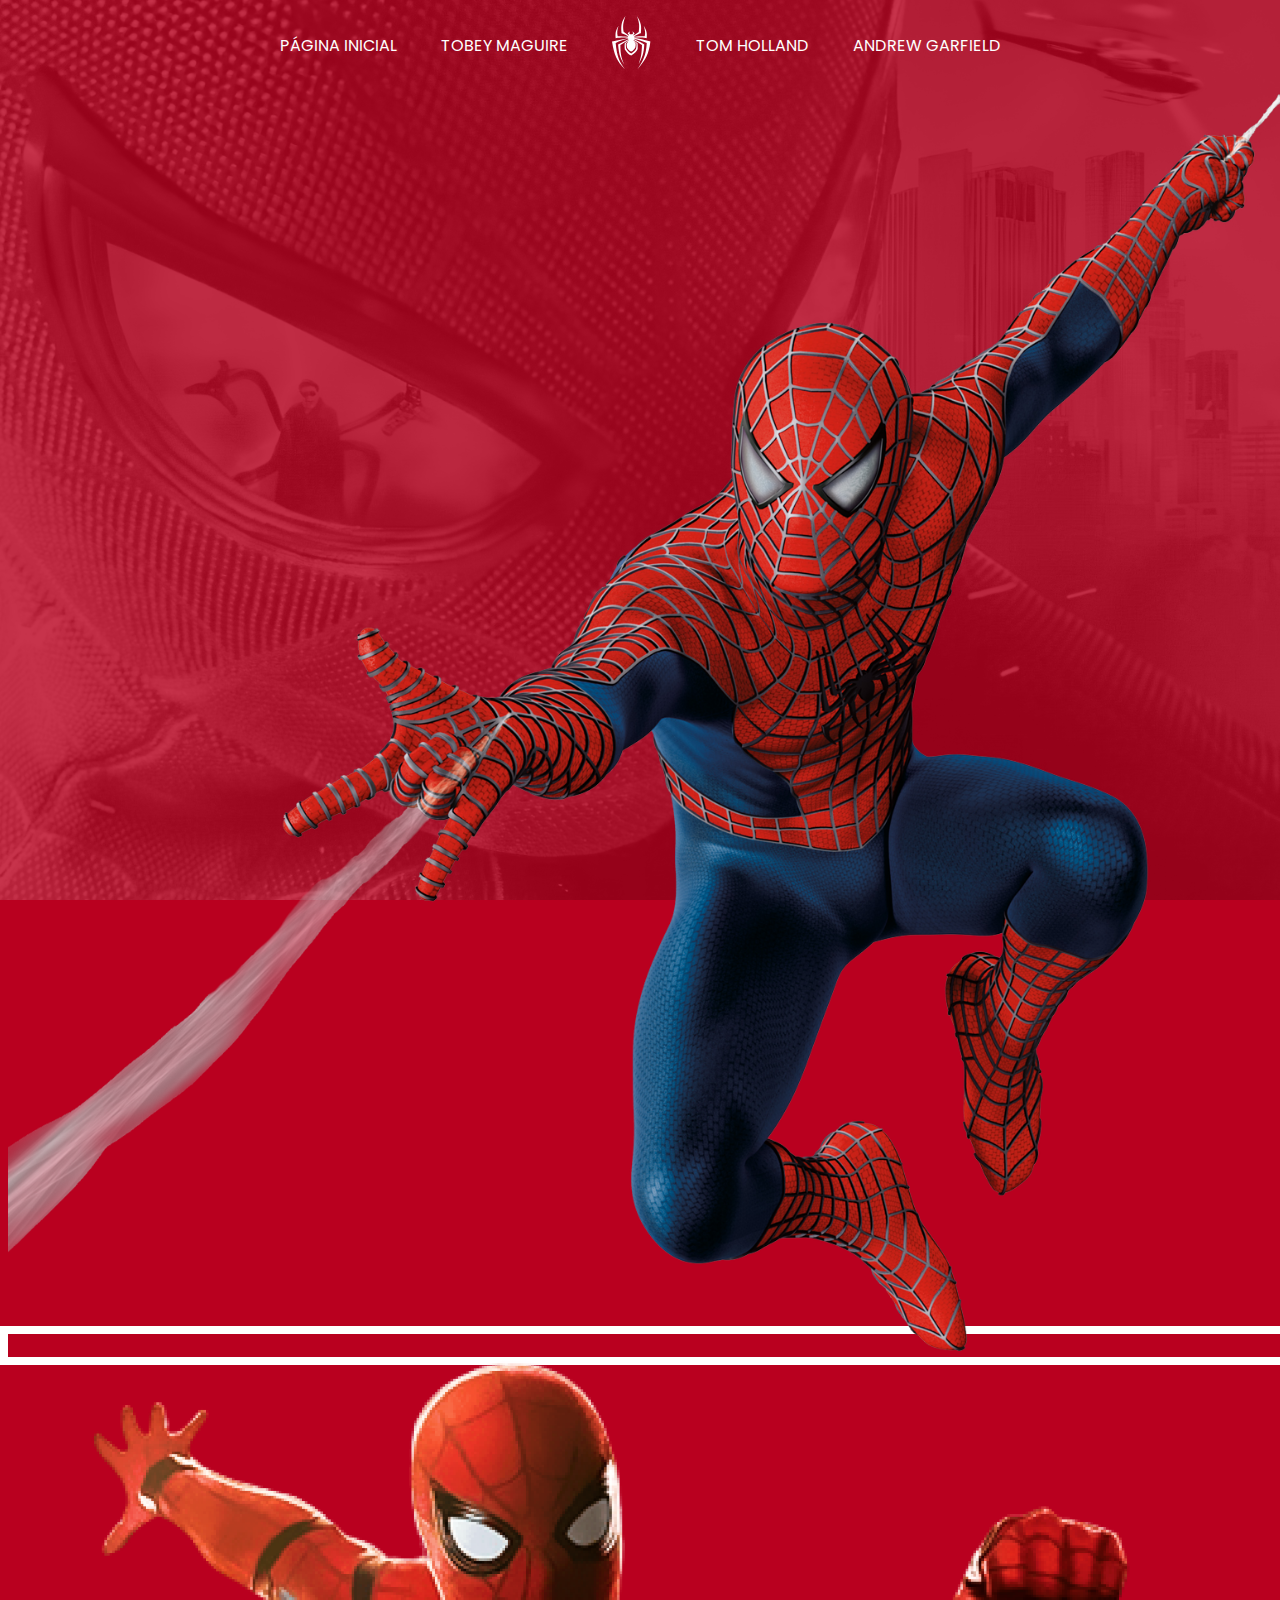
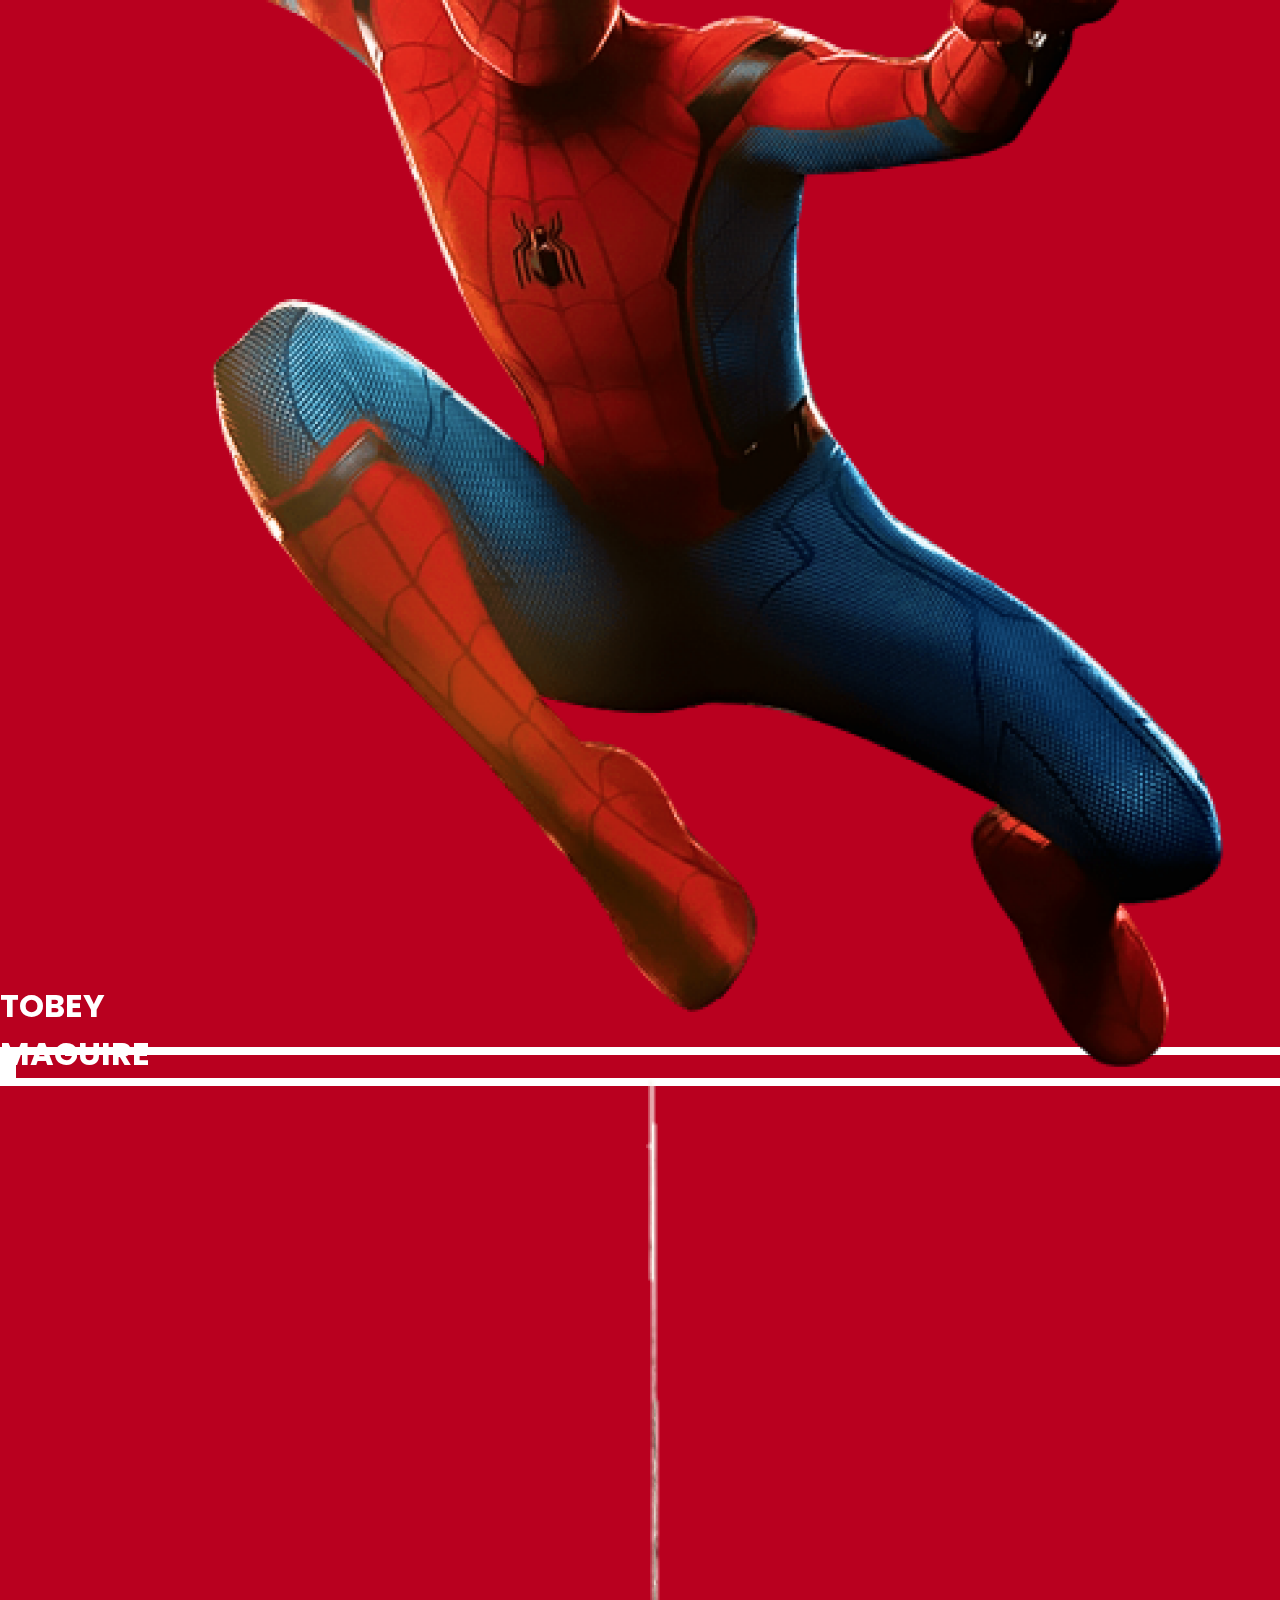
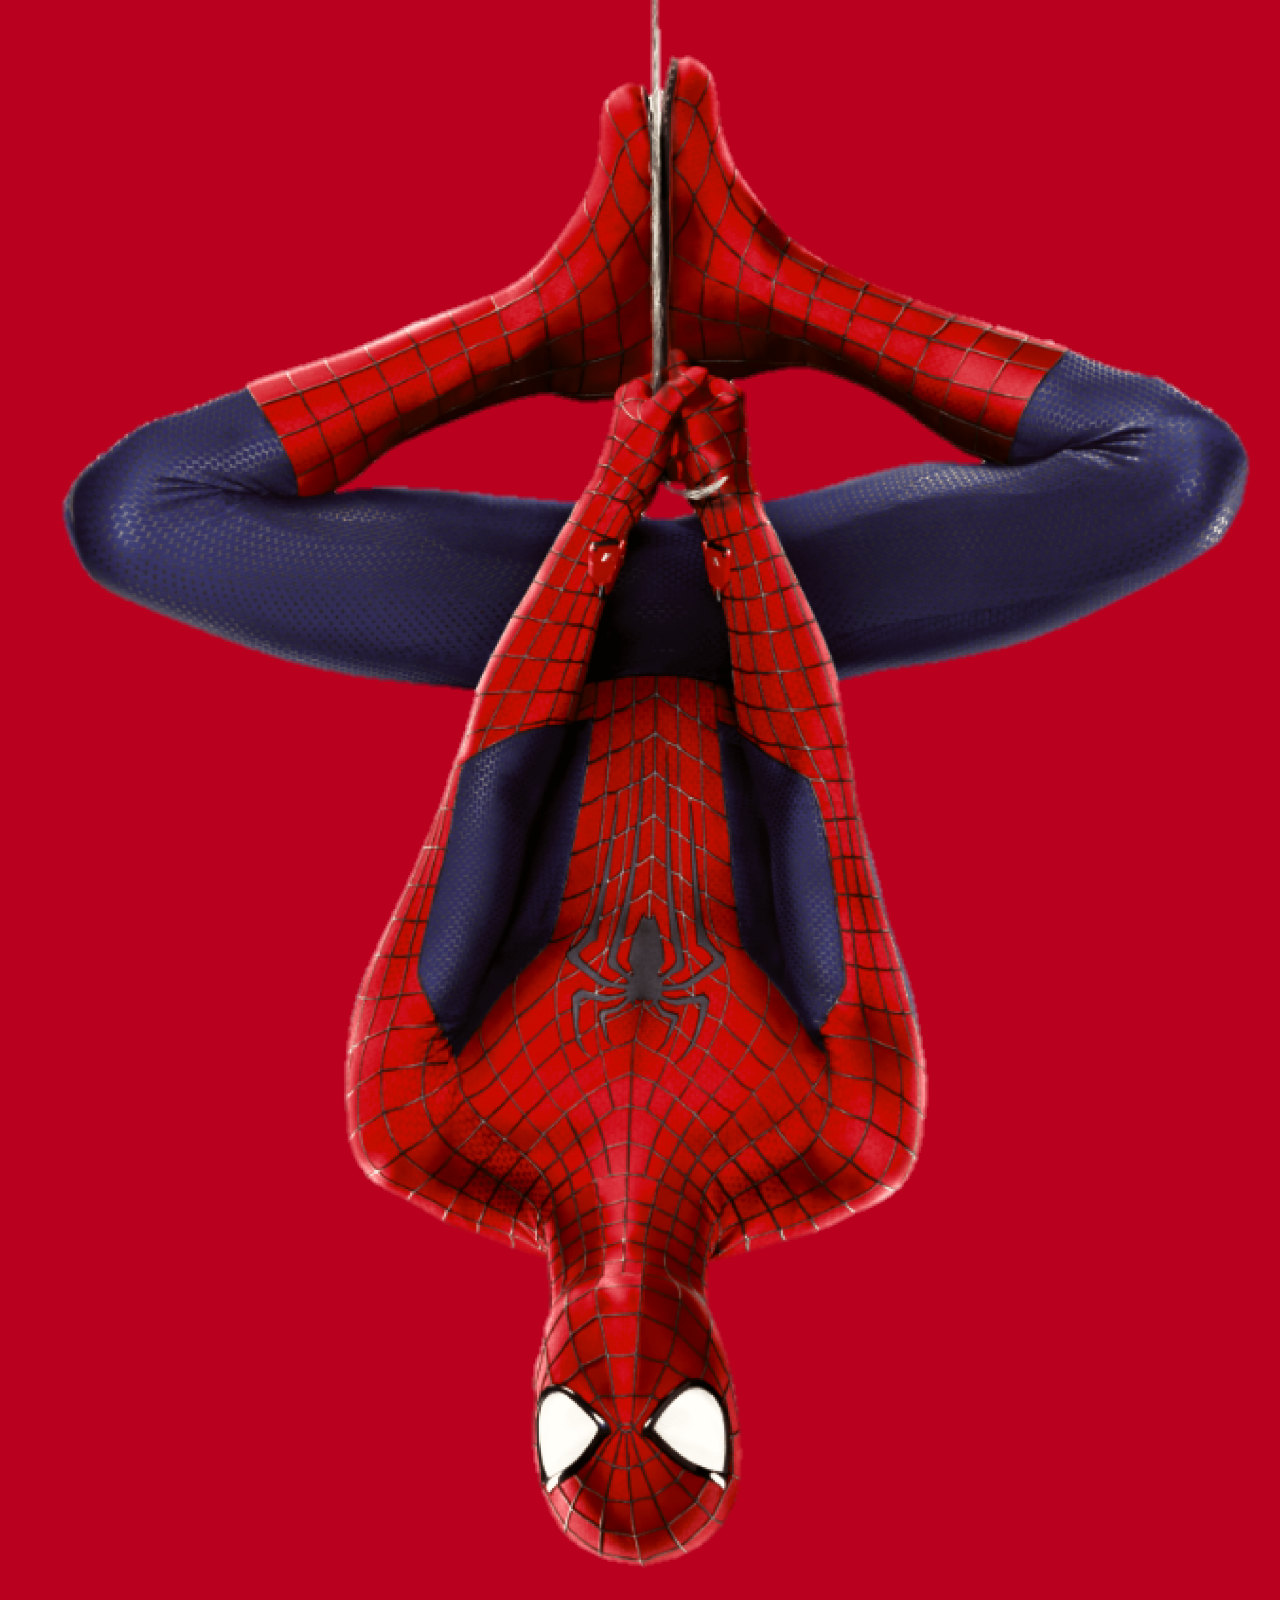
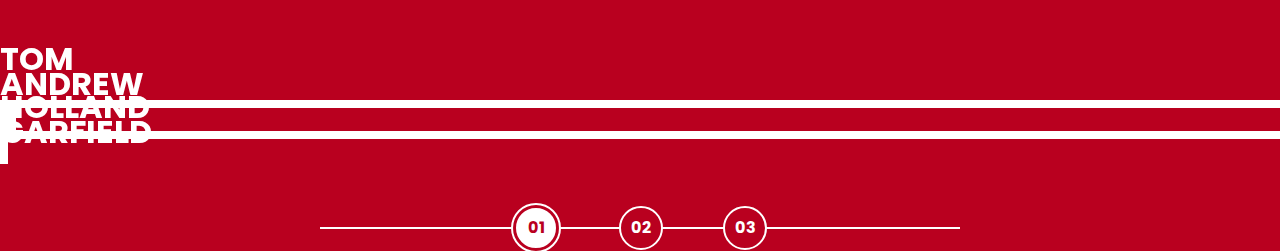
<file: index.html>
<!DOCTYPE html>
<html lang="en">
<head>
  <meta charset="UTF-8">
  <meta http-equiv="X-UA-Compatible" content="IE=edge">
  <meta name="viewport" content="width=device-width, initial-scale=1.0">
  <link rel="stylesheet" href="./assets/css/home-page-styles.css">
  <script src="./assets/scripts/script.js"></script>
  <title>Spider-Man | Multiversos</title>
</head>
<body>
  <nav class="s-menu">
    <ul>
      <li class="s-menu__item">
        <a href="/">Página Inicial</a>
      </li>
      <li class="s-menu__item">
        <a href="/pages/tobey-maguire/spiderman1.html">Tobey Maguire</a>
      </li>
      <li class="s-menu__item s-menu__icon">
        <img src="./assets/images/icons/spider.svg" alt="Spider-Man Multiverse">
      </li>
      <li class="s-menu__item">
        <a href="/pages/tom-holland/spiderman1.html">Tom Holland</a>
      </li>
      <li class="s-menu__item">
        <a href="/pages/andrew-garfield/spiderman1.html">Andrew Garfield</a>
      </li>
    </ul>
  </nav>
  <div class="s-container">
    <div class="s-cards-carousel" style="transform: translateZ(-40vw) rotateY(0deg);">
      <a href="./pages/tobey-maguire/spiderman1.html" class="s-card" id="spider-man-01">
        <img class="s-card__background" src="./assets/images/pic-sm-bg-01.jpg">
        <img class="s-card__image" src="./assets/images/spider-man-01.png" alt="Tobey Maguire">
        <h2 class="s-card__title">Tobey Maguire</h2>
      </a>
      <a href="./pages/tom-holland/spiderman1.html" class="s-card" id="spider-man-02">
        <img class="s-card__background" src="./assets/images/pic-sm-bg-02.jpg">
        <img class="s-card__image" src="./assets/images/spider-man-02.png" alt="Tom Holland">
        <h2 class="s-card__title">Tom Holland</h2>
      </a>
      <a href="./pages/andrew-garfield/spiderman1.html" class="s-card" id="spider-man-03">
        <img class="s-card__background" src="./assets/images/pic-sm-bg-03.jpg">
        <img class="s-card__image" src="./assets/images/spider-man-03.png" alt="Andrew Garfield">
        <h2 class="s-card__title">Andrew Garfield</h2>
      </a>
    </div>
  </div>

  <div class="s-controller">
    <div id="1" onclick="selectCarouselItem(this)" class="s-controller__button s-controller__button--active">
      01
    </div>
    <div id="2" onclick="selectCarouselItem(this)" class="s-controller__button">
      02
    </div>
    <div id="3" onclick="selectCarouselItem(this)" class="s-controller__button">
      03
    </div>
    <div class="s-controller__line"></div>
  </div>
</body>
</html>
</file>
<file: assets/css/home-page-styles.css>
@import url('/assets/css/reset.css');
@import url('/assets/css/global.css');

body {
  background-color: var(--primary-color);
}

body::before {
  content: "";
  background-image: url("/assets/images/spider-man-background.jpg");
  background-repeat: no-repeat;
  background-position: center;
  background-size: cover;
  width: 100%;
  height: 100%;
  position: absolute;
  opacity: 0.2;
  transition: background-image 1s ease-in-out , opacity 1s ease-in-out;
}
.s-menu {
  padding: 1rem 0;
  width: 100%;
  text-align: center;
  position: relative;
}

.s-menu__item {
  display: inline-block;
  text-transform: uppercase;
  margin: 0 1.25rem;
}

.s-menu__icon {
  width: 2.5rem;
  margin: 0 1.25rem;
  vertical-align: middle;
}

.s-container {
  position: relative;
  display:flex;
  align-items: center;
  justify-content: space-evenly;
}

.s-card {
  border: 0.5rem solid #ffff;
  width: calc(100% / 3 - 8%);
  height: 70vh;
  position: relative;
  transition: filter .5s ease-in-out;
}

.s-card__background {
  width: 100%;
  height: 100%;
  object-fit: cover;
  position: absolute;
  opacity: 1;
  transition: opacity 1s ease-in-out;
}

.s-card__image {
  width: 100%;
  height: 100%;
  object-fit: contain;
  position: relative;
  transition: 1s ease-in-out;
}

.s-card__title {
  font-size: 2rem;
  text-transform: uppercase;
  text-align: center;
  position: absolute;
  width: 100%;
  bottom: 0;
  transition: bottom 1s ease-in-out;
}

.s-controller {
  position: relative;
  display: flex;
  justify-content: center;
  align-items: center;
  margin-top: 3rem;
}

.s-controller__button {
  display: flex;
  align-items: center;
  justify-content: center;
  width: 2.5rem;
  height: 2.5rem;
  border: 2px solid #ffff;
  border-radius: 50%;
  background-color: var(--primary-color);
  text-align: center;
  font-size: 1rem;
  font-weight: bold;
  cursor: pointer;
  z-index: 1;
  transition: transform 0.3s ease-in-out;
}
.s-controller__button:hover {
  transform: scale(1.5);
}

.s-controller__button:nth-child(2) {
  margin: 0 3.75rem;
}
.s-controller__button--active {
  background-color: white;
  color: var(--primary-color);
  border: 0.1875rem solid var(--primary-color);
  outline: 0.125rem solid white;
}
.s-controller__line {
  background-color: white;
  width:50%;
  height: 2px;
  position: absolute;
}

/* Hover Animation */

.s-card--hovered .s-card__background {
  cursor: pointer;
  opacity: 0;
}

.s-card--hovered .s-card__image {
  transform: scale(1.4);
  filter: drop-shadow(30px 10px rgba(0,0,0, .5))
  
}

body#spider-man-01-hovered::before {
  background-image: url('../images/pic-sm-bg-01.jpg');
}

body#spider-man-02-hovered::before {
  background-image: url('../images/pic-sm-bg-02.jpg');
}

body#spider-man-03-hovered::before {
  background-image: url('../images/pic-sm-bg-03.jpg');
}

body[id^="spider-man-"]::before {
  opacity: 1;
}

body[id^="spider-man-"] .s-card:not(.s-card--hovered) {
  filter: grayscale(100%);
}

.s-card--hovered .s-card__title {
  bottom: 50%;
}
</file>
